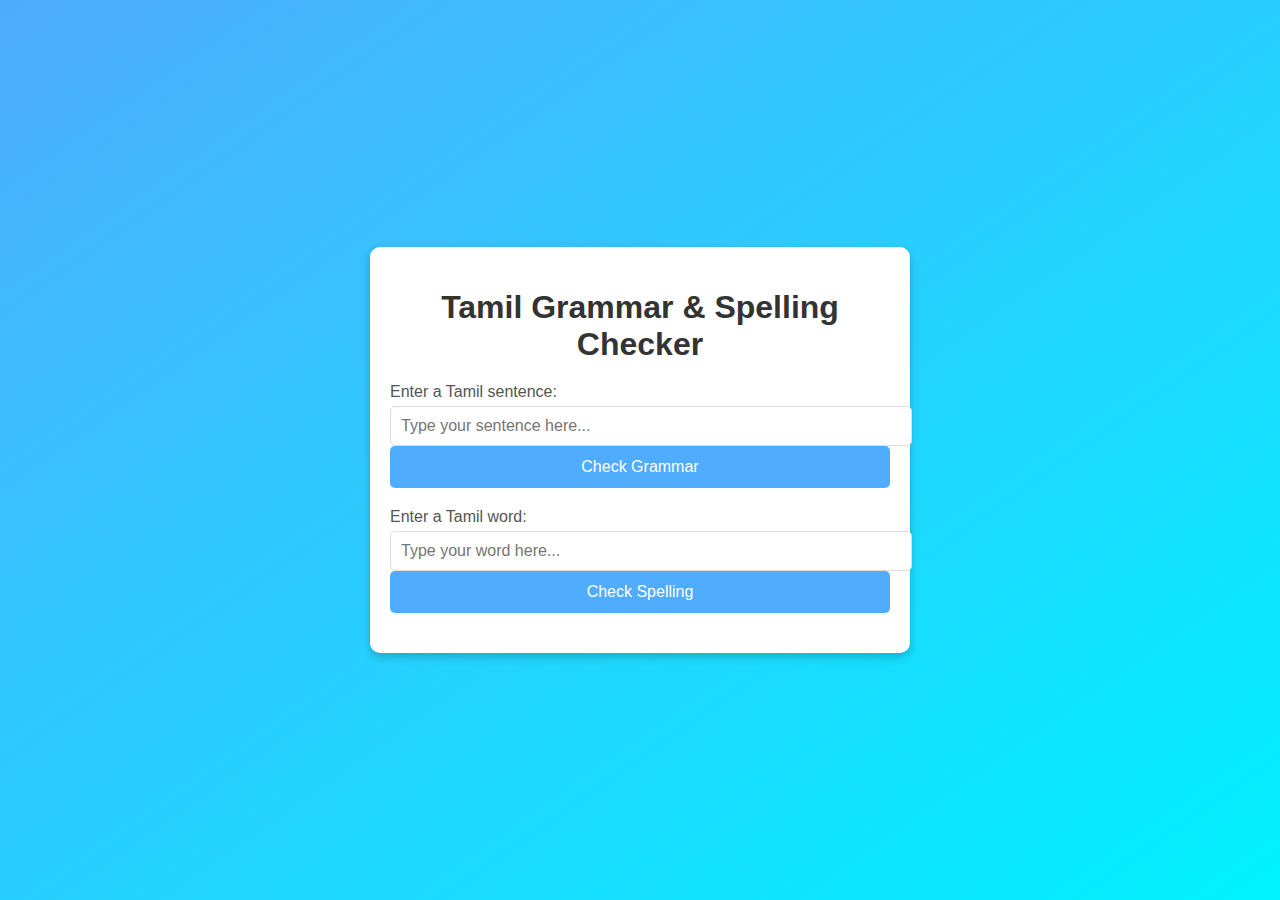
<file: web_app/templates/index.html>
<!DOCTYPE html>
<html lang="en">
<head>
    <meta charset="UTF-8">
    <meta name="viewport" content="width=device-width, initial-scale=1.0">
    <title>Tamil Grammar and Spelling Checker</title>
    <style>
        body {
            font-family: Arial, sans-serif;
            margin: 0;
            padding: 0;
            background: linear-gradient(to bottom right, #4facfe, #00f2fe);
            color: #333;
            display: flex;
            justify-content: center;
            align-items: center;
            height: 100vh;
            overflow: hidden;
        }

        .container {
            width: 90%;
            max-width: 500px;
            background: white;
            padding: 20px;
            border-radius: 10px;
            box-shadow: 0 4px 10px rgba(0, 0, 0, 0.2);
        }

        h1 {
            text-align: center;
            margin-bottom: 20px;
            color: #333;
        }

        .form-group {
            margin-bottom: 20px;
        }

        label {
            font-size: 16px;
            display: block;
            margin-bottom: 5px;
            color: #555;
        }

        input[type="text"] {
            width: 100%;
            padding: 10px;
            font-size: 16px;
            border: 1px solid #ddd;
            border-radius: 5px;
            outline: none;
        }

        button {
            width: 100%;
            padding: 12px;
            font-size: 16px;
            color: white;
            background: #4facfe;
            border: none;
            border-radius: 5px;
            cursor: pointer;
            transition: background 0.3s;
        }

        button:hover {
            background: #00c4fe;
        }

        .output {
            margin-top: 20px;
            padding: 10px;
            background: #f8f9fa;
            border-radius: 5px;
            text-align: center;
            font-weight: bold;
            display: none;
        }

        .error {
            color: red;
        }

        @media (max-width: 600px) {
            body {
                padding: 10px;
            }
        }
    </style>
</head>
<body>
    <div class="container">
        <h1>Tamil Grammar & Spelling Checker</h1>

        <!-- Grammar Form -->
        <div class="form-group">
            <label for="sentence">Enter a Tamil sentence:</label>
            <input type="text" id="sentence" placeholder="Type your sentence here...">
            <button id="grammarBtn">Check Grammar</button>
        </div>

        <!-- Spelling Form -->
        <div class="form-group">
            <label for="word">Enter a Tamil word:</label>
            <input type="text" id="word" placeholder="Type your word here...">
            <button id="spellingBtn">Check Spelling</button>
        </div>

        <!-- Output Section -->
        <div id="output" class="output"></div>
    </div>

    <script>
        document.getElementById("grammarBtn").addEventListener("click", async () => {
            const sentence = document.getElementById("sentence").value.trim();
            if (!sentence) {
                displayOutput("Please enter a sentence to check!", true);
                return;
            }

            const response = await fetch("/check_grammar", {
                method: "POST",
                headers: {
                    "Content-Type": "application/x-www-form-urlencoded",
                },
                body: `sentence=${encodeURIComponent(sentence)}`,
            });

            const result = await response.json();
            displayOutput(`Grammar Suggestion: ${result.suggestion}`);
        });

        document.getElementById("spellingBtn").addEventListener("click", async () => {
            const word = document.getElementById("word").value.trim();
            if (!word) {
                displayOutput("Please enter a word to check!", true);
                return;
            }

            const response = await fetch("/check_spelling", {
                method: "POST",
                headers: {
                    "Content-Type": "application/x-www-form-urlencoded",
                },
                body: `word=${encodeURIComponent(word)}`,
            });

            const result = await response.json();
            displayOutput(`Spelling Suggestion: ${result.suggestion}`);
        });

        function displayOutput(message, isError = false) {
            const outputDiv = document.getElementById("output");
            outputDiv.textContent = message;
            outputDiv.style.color = isError ? "red" : "green";
            outputDiv.style.display = "block";
        }
    </script>
</body>
</html>
</file>
